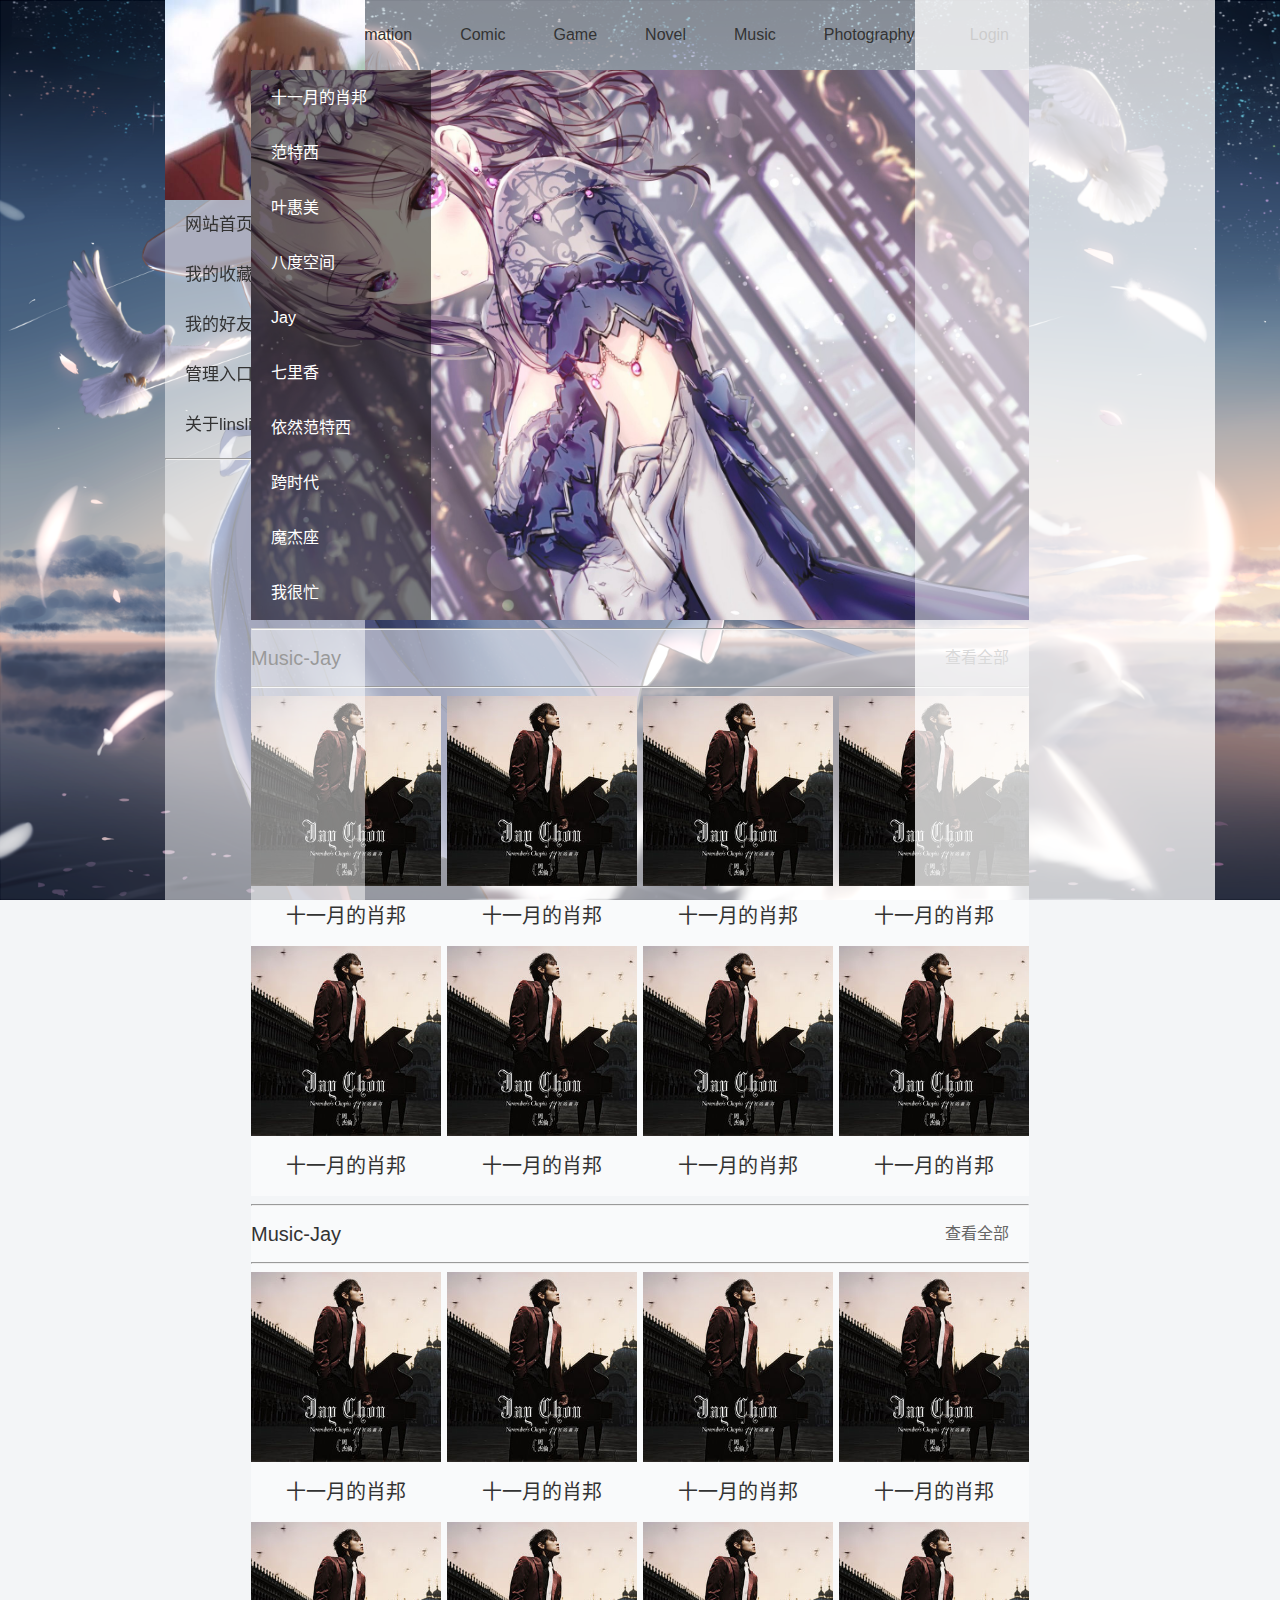
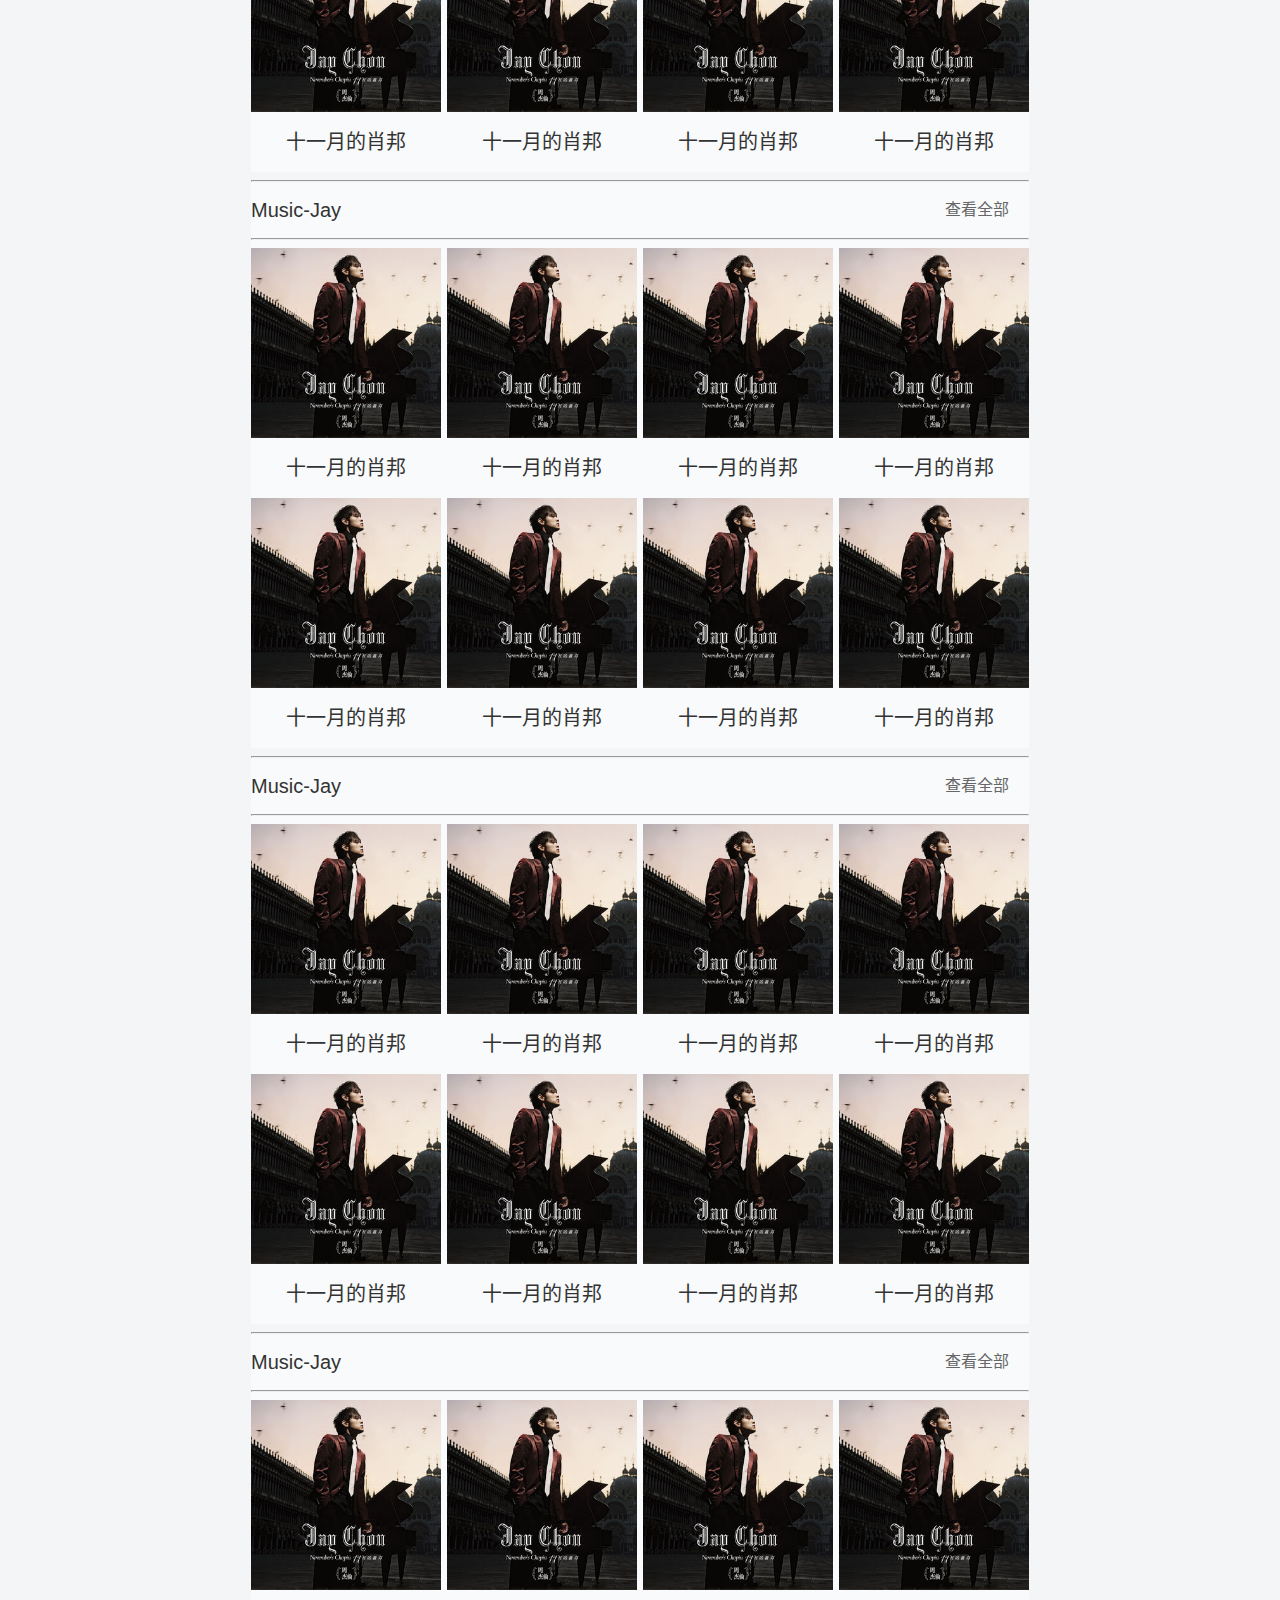
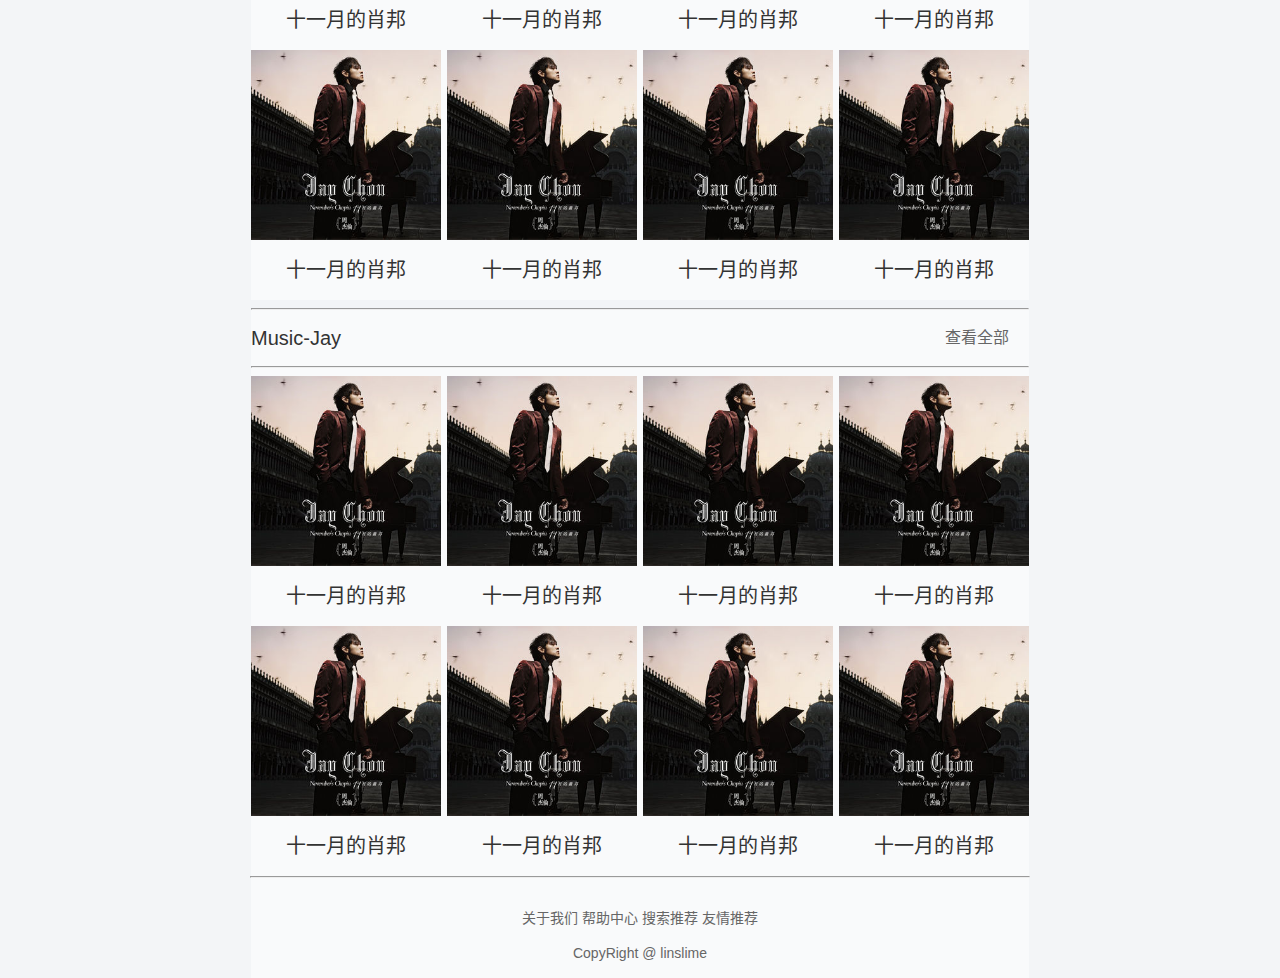
<file: index.html>
<!DOCTYPE html>
<html lang="zh-CN">
<head>
    <meta charset="UTF-8">
    <meta http-equiv="X-UA-Compatible" content="IE=edge">
    <meta name="viewport" content="width=device-width, initial-scale=1.0">
    <title>SPARKLE</title>
    <meta name="description" content="linslime的个人主页">
    <meta name="keywords" content="ACGN">
    <link rel="shortcut icon" href="favicon.ico" type="image/x-icon">
    <link rel="stylesheet" href="./css/base.css">
    <link rel="stylesheet" href="./css/common.css">
    <link rel="stylesheet" href="./css/index.css">
    
        
</head>
<body>
    <!-- 头部文件 -->
    <header>
        <!-- 主导航模块 -->
        <div class="SPARKLE-main-nav container" >
           <!-- 导航  -->
            <nav class="fl">
                <ul>
                    <li><a href="./index.html">首页</a></li>
                    <li><a href="javascript:;">Animation</a></li>
                    <li><a href="javascript:;">Comic</a></li>
                    <li><a href="javascript:;">Game</a></li>
                    <li><a href="./novel.html">Novel</a></li>
                    <li><a href="javascript:;">Music</a></li>
                    <li><a href="javascript:;">Photography</a></li>
                </ul>
                
            </nav>
            <div class="shortcut fr">
                <a href="./Login.html">Login</a>
            </div>
        </div>
        <div class="SPARKLE-left-nav">
            <div class="logo">
                <img src="./images/logo.jpg" alt="">
            </div>
            
            <nav>
                <ul>
                    <li><a href="./index.html">网站首页</a></li>
                    <li><a href="#">我的收藏</a></li>
                    <li><a href="#">我的好友</a></li>
                    <li><a href="#">管理入口</a></li>
                    <li><a href="./linslime.html">关于linslime</a></li>
                </ul>
            </nav>
            <hr>
        </div>
        <!-- 网站右侧栏 -->
        <div class="SPARKLE-right">

        </div>
    </header> 
    <!-- 网站入口 -->
    <div class="SPARKLE-entry container">
        <div class="container">
            <!-- 轮播图 -->
            <ul class="banner">
                <li>
                    <a href="#">
                        <img src="./images/banner.jpg" alt="" >
                    </a>
                </li>
            </ul>

            <!-- 模块分类侧边栏 -->
            <aside class="category">
                <ul>
                    <li><a href="#">十一月的肖邦</a></li>
                    <li><a href="#">范特西</a></li>
                    <li><a href="#">叶惠美</a></li>
                    <li><a href="#">八度空间</a></li>
                    <li><a href="#">Jay</a></li>
                    <li><a href="#">七里香</a></li>
                    <li><a href="#">依然范特西</a></li>
                    <li><a href="#">跨时代</a></li>
                    <li><a href="#">魔杰座</a></li>
                    <li><a href="#">我很忙</a></li>
                </ul>
            </aside>
        </div>
    </div>
    <!-- 网站右侧栏 -->
    <div class="SPARKLE-right">

    </div>
    <!-- Music模块 -->
    <div class="SPARKLE-Music-Jay container">
        <hr>
        <!-- Music模块的头部 -->
        <div class="music-hd">
            <!-- 左边的h2 -->
            <h2 class = "fl">
                Music-Jay
            </h2>
            <!-- 右侧的a -->
            <a href="#" class = "fr">查看全部</a>
        </div>

        <hr>
        
        <!-- Music模块的列表 -->
        <ul class="music-list">
            <li>
                <a href="#">
                    <img src="./images/image_1.jpg" alt="">
                    <h3>十一月的肖邦</h3>
                </a>
            </li>
            <li>
                <a href="#">
                    <img src="./images/image_1.jpg" alt="">
                    <h3>十一月的肖邦</h3>
                </a>
            </li>
            <li>
                <a href="#">
                    <img src="./images/image_1.jpg" alt="">
                    <h3>十一月的肖邦</h3>
                </a>
            </li>
            <li>
                <a href="#">
                    <img src="./images/image_1.jpg" alt="">
                    <h3>十一月的肖邦</h3>
                </a>
            </li>
        </ul>
        <ul class="music-list">
            <li>
                <a href="#">
                    <img src="./images/image_1.jpg" alt="">
                    <h3>十一月的肖邦</h3>
                </a>
            </li>
            <li>
                <a href="#">
                    <img src="./images/image_1.jpg" alt="">
                    <h3>十一月的肖邦</h3>
                </a>
            </li>
            <li>
                <a href="#">
                    <img src="./images/image_1.jpg" alt="">
                    <h3>十一月的肖邦</h3>
                </a>
            </li>
            <li>
                <a href="#">
                    <img src="./images/image_1.jpg" alt="">
                    <h3>十一月的肖邦</h3>
                </a>
            </li>
        </ul>
    </div>
    <div class="SPARKLE-Music-Jay container">
        <hr>
        <!-- Music模块的头部 -->
        <div class="music-hd">
            <!-- 左边的h2 -->
            <h2 class = "fl">
                Music-Jay
            </h2>
            <!-- 右侧的a -->
            <a href="#" class = "fr">查看全部</a>
        </div>

        <hr>
        
        <!-- Music模块的列表 -->
        <ul class="music-list">
            <li>
                <a href="#">
                    <img src="./images/image_1.jpg" alt="">
                    <h3>十一月的肖邦</h3>
                </a>
            </li>
            <li>
                <a href="#">
                    <img src="./images/image_1.jpg" alt="">
                    <h3>十一月的肖邦</h3>
                </a>
            </li>
            <li>
                <a href="#">
                    <img src="./images/image_1.jpg" alt="">
                    <h3>十一月的肖邦</h3>
                </a>
            </li>
            <li>
                <a href="#">
                    <img src="./images/image_1.jpg" alt="">
                    <h3>十一月的肖邦</h3>
                </a>
            </li>
        </ul>
        <ul class="music-list">
            <li>
                <a href="#">
                    <img src="./images/image_1.jpg" alt="">
                    <h3>十一月的肖邦</h3>
                </a>
            </li>
            <li>
                <a href="#">
                    <img src="./images/image_1.jpg" alt="">
                    <h3>十一月的肖邦</h3>
                </a>
            </li>
            <li>
                <a href="#">
                    <img src="./images/image_1.jpg" alt="">
                    <h3>十一月的肖邦</h3>
                </a>
            </li>
            <li>
                <a href="#">
                    <img src="./images/image_1.jpg" alt="">
                    <h3>十一月的肖邦</h3>
                </a>
            </li>
        </ul>
    </div> 
    <div class="SPARKLE-Music-Jay container">
        <hr>
        <!-- Music模块的头部 -->
        <div class="music-hd">
            <!-- 左边的h2 -->
            <h2 class = "fl">
                Music-Jay
            </h2>
            <!-- 右侧的a -->
            <a href="#" class = "fr">查看全部</a>
        </div>

        <hr>
        
        <!-- Music模块的列表 -->
        <ul class="music-list">
            <li>
                <a href="#">
                    <img src="./images/image_1.jpg" alt="">
                    <h3>十一月的肖邦</h3>
                </a>
            </li>
            <li>
                <a href="#">
                    <img src="./images/image_1.jpg" alt="">
                    <h3>十一月的肖邦</h3>
                </a>
            </li>
            <li>
                <a href="#">
                    <img src="./images/image_1.jpg" alt="">
                    <h3>十一月的肖邦</h3>
                </a>
            </li>
            <li>
                <a href="#">
                    <img src="./images/image_1.jpg" alt="">
                    <h3>十一月的肖邦</h3>
                </a>
            </li>
        </ul>
        <ul class="music-list">
            <li>
                <a href="#">
                    <img src="./images/image_1.jpg" alt="">
                    <h3>十一月的肖邦</h3>
                </a>
            </li>
            <li>
                <a href="#">
                    <img src="./images/image_1.jpg" alt="">
                    <h3>十一月的肖邦</h3>
                </a>
            </li>
            <li>
                <a href="#">
                    <img src="./images/image_1.jpg" alt="">
                    <h3>十一月的肖邦</h3>
                </a>
            </li>
            <li>
                <a href="#">
                    <img src="./images/image_1.jpg" alt="">
                    <h3>十一月的肖邦</h3>
                </a>
            </li>
        </ul>
    </div>
    <div class="SPARKLE-Music-Jay container">
        <hr>
        <!-- Music模块的头部 -->
        <div class="music-hd">
            <!-- 左边的h2 -->
            <h2 class = "fl">
                Music-Jay
            </h2>
            <!-- 右侧的a -->
            <a href="#" class = "fr">查看全部</a>
        </div>

        <hr>
        
        <!-- Music模块的列表 -->
        <ul class="music-list">
            <li>
                <a href="#">
                    <img src="./images/image_1.jpg" alt="">
                    <h3>十一月的肖邦</h3>
                </a>
            </li>
            <li>
                <a href="#">
                    <img src="./images/image_1.jpg" alt="">
                    <h3>十一月的肖邦</h3>
                </a>
            </li>
            <li>
                <a href="#">
                    <img src="./images/image_1.jpg" alt="">
                    <h3>十一月的肖邦</h3>
                </a>
            </li>
            <li>
                <a href="#">
                    <img src="./images/image_1.jpg" alt="">
                    <h3>十一月的肖邦</h3>
                </a>
            </li>
        </ul>
        <ul class="music-list">
            <li>
                <a href="#">
                    <img src="./images/image_1.jpg" alt="">
                    <h3>十一月的肖邦</h3>
                </a>
            </li>
            <li>
                <a href="#">
                    <img src="./images/image_1.jpg" alt="">
                    <h3>十一月的肖邦</h3>
                </a>
            </li>
            <li>
                <a href="#">
                    <img src="./images/image_1.jpg" alt="">
                    <h3>十一月的肖邦</h3>
                </a>
            </li>
            <li>
                <a href="#">
                    <img src="./images/image_1.jpg" alt="">
                    <h3>十一月的肖邦</h3>
                </a>
            </li>
        </ul>
    </div>
    <div class="SPARKLE-Music-Jay container">
        <hr>
        <!-- Music模块的头部 -->
        <div class="music-hd">
            <!-- 左边的h2 -->
            <h2 class = "fl">
                Music-Jay
            </h2>
            <!-- 右侧的a -->
            <a href="#" class = "fr">查看全部</a>
        </div>

        <hr>
        
        <!-- Music模块的列表 -->
        <ul class="music-list">
            <li>
                <a href="#">
                    <img src="./images/image_1.jpg" alt="">
                    <h3>十一月的肖邦</h3>
                </a>
            </li>
            <li>
                <a href="#">
                    <img src="./images/image_1.jpg" alt="">
                    <h3>十一月的肖邦</h3>
                </a>
            </li>
            <li>
                <a href="#">
                    <img src="./images/image_1.jpg" alt="">
                    <h3>十一月的肖邦</h3>
                </a>
            </li>
            <li>
                <a href="#">
                    <img src="./images/image_1.jpg" alt="">
                    <h3>十一月的肖邦</h3>
                </a>
            </li>
        </ul>
        <ul class="music-list">
            <li>
                <a href="#">
                    <img src="./images/image_1.jpg" alt="">
                    <h3>十一月的肖邦</h3>
                </a>
            </li>
            <li>
                <a href="#">
                    <img src="./images/image_1.jpg" alt="">
                    <h3>十一月的肖邦</h3>
                </a>
            </li>
            <li>
                <a href="#">
                    <img src="./images/image_1.jpg" alt="">
                    <h3>十一月的肖邦</h3>
                </a>
            </li>
            <li>
                <a href="#">
                    <img src="./images/image_1.jpg" alt="">
                    <h3>十一月的肖邦</h3>
                </a>
            </li>
        </ul>
    </div>
    <div class="SPARKLE-Music-Jay container">
        <hr>
        <!-- Music模块的头部 -->
        <div class="music-hd">
            <!-- 左边的h2 -->
            <h2 class = "fl">
                Music-Jay
            </h2>
            <!-- 右侧的a -->
            <a href="#" class = "fr">查看全部</a>
        </div>

        <hr>
        
        <!-- Music模块的列表 -->
        <ul class="music-list">
            <li>
                <a href="#">
                    <img src="./images/image_1.jpg" alt="">
                    <h3>十一月的肖邦</h3>
                </a>
            </li>
            <li>
                <a href="#">
                    <img src="./images/image_1.jpg" alt="">
                    <h3>十一月的肖邦</h3>
                </a>
            </li>
            <li>
                <a href="#">
                    <img src="./images/image_1.jpg" alt="">
                    <h3>十一月的肖邦</h3>
                </a>
            </li>
            <li>
                <a href="#">
                    <img src="./images/image_1.jpg" alt="">
                    <h3>十一月的肖邦</h3>
                </a>
            </li>
        </ul>
        <ul class="music-list">
            <li>
                <a href="#">
                    <img src="./images/image_1.jpg" alt="">
                    <h3>十一月的肖邦</h3>
                </a>
            </li>
            <li>
                <a href="#">
                    <img src="./images/image_1.jpg" alt="">
                    <h3>十一月的肖邦</h3>
                </a>
            </li>
            <li>
                <a href="#">
                    <img src="./images/image_1.jpg" alt="">
                    <h3>十一月的肖邦</h3>
                </a>
            </li>
            <li>
                <a href="#">
                    <img src="./images/image_1.jpg" alt="">
                    <h3>十一月的肖邦</h3>
                </a>
            </li>
        </ul>
    </div>
    <!-- 底部模块 -->
    <footer>
        
        <!-- 版权信息 -->
        <hr class="container">
        <div class="SPARKLE-copyright container">
            
            <div class="container">
                <p>
                    <a href="#">关于我们</a>
                    <a href="#">帮助中心</a>
                    <a href="#">搜索推荐</a>
                    <a href="#">友情推荐</a>
                </p>
                <p>CopyRight @ <a href="#">linslime</a></p>
            </div>
        </div>
    </footer>
</body>
</html>
</file>
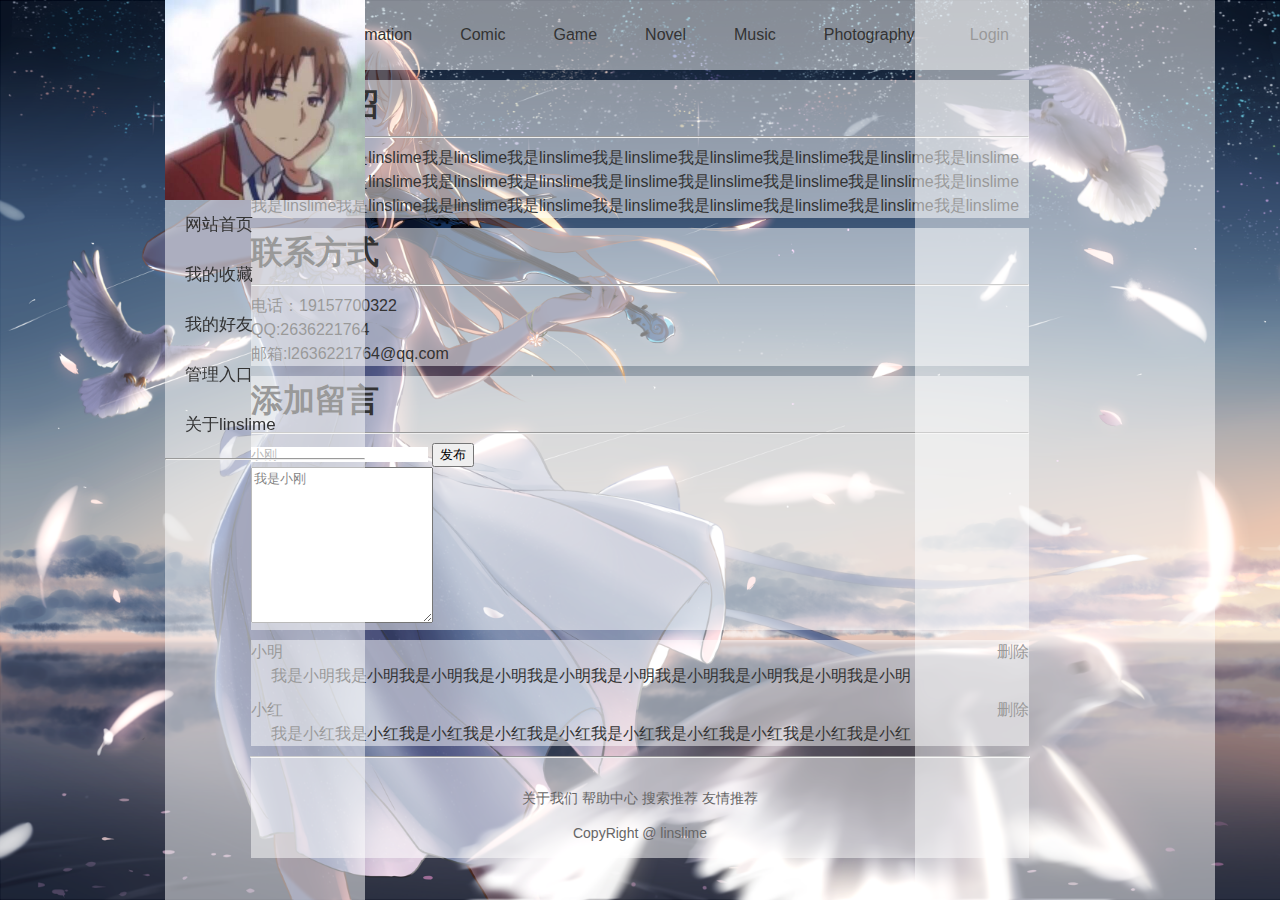
<file: linslime.html>
<!DOCTYPE html>
<html lang="en">
<head>
    <meta charset="UTF-8">
    <meta http-equiv="X-UA-Compatible" content="IE=edge">
    <meta name="viewport" content="width=device-width, initial-scale=1.0">
    <title>linslime</title>
    <meta name="description" content="linslime的个人主页">
    <meta name="keywords" content="ACGN">
    <link rel="shortcut icon" href="favicon.ico" type="image/x-icon">
    <link rel="stylesheet" href="./css/base.css">
    <link rel="stylesheet" href="./css/common.css">
    <link rel="stylesheet" href="./css/linslime.css">
</head>
<body>
     <!-- 头部文件 -->
     <header>
        <!-- 主导航模块 -->
        <div class="SPARKLE-main-nav container" >
           <!-- 导航  -->
            <nav class="fl">
                <ul>
                    <li><a href="./index.html">首页</a></li>
                    <li><a href="javascript:;">Animation</a></li>
                    <li><a href="javascript:;">Comic</a></li>
                    <li><a href="javascript:;">Game</a></li>
                    <li><a href="./novel.html">Novel</a></li>
                    <li><a href="javascript:;">Music</a></li>
                    <li><a href="javascript:;">Photography</a></li>
                </ul>
                
            </nav>
            <div class="shortcut fr">
                <a href="./Login.html">Login</a>
            </div>
        </div>
        <div class="SPARKLE-left-nav">
            <div class="logo">
                <img src="./images/logo.jpg" alt="">
            </div>
            
            <nav>
                <ul>
                    <li><a href="./index.html">网站首页</a></li>
                    <li><a href="#">我的收藏</a></li>
                    <li><a href="#">我的好友</a></li>
                    <li><a href="#">管理入口</a></li>
                    <li><a href="./linslime.html">关于linslime</a></li>
                </ul>
            </nav>
            <hr>
        </div>
        <!-- 网站右侧栏 -->
        <div class="SPARKLE-right">

        </div>
    </header> 
    <!-- <hr class="container">
    <hr class="container"> -->
     <div class = "selfintro container">
         <h1>个人介绍</h1>
         <hr>
         <p>我是linslime我是linslime我是linslime我是linslime我是linslime我是linslime我是linslime我是linslime我是linslime我是linslime我是linslime我是linslime我是linslime我是linslime我是linslime我是linslime我是linslime我是linslime我是linslime我是linslime我是linslime我是linslime我是linslime我是linslime我是linslime我是linslime我是linslime</p>
     </div>

     <div class = "contact container">
         <h1>联系方式</h1>
         <hr>
         <ul>
             <li><span>电话：</span>19157700322</li>
             <li><span>QQ:</span>2636221764</li>
             <li><span>邮箱:</span>l2636221764@qq.com</li>
         </ul>
     </div>

     <div class = "message container">
         <h1>添加留言</h1>
         <hr>
         <div  >
             <div>
                <input id = "myname" type="text"  placeholder="小刚">
                <!-- <textarea name="" id="myname" cols="10" rows="1">小刚</textarea> -->
                <button id = "messagesend">发布</button>
             </div>
            
            <!--  -->
            <textarea name="" id="text" cols="" rows="10">我是小刚</textarea>
         </div>
     </div>
     <div class = "message-board container">
         <ul class = "message-list" id = "message-list">
             <li>
                <span>小明</span>
                <a href="javascript:;">删除</a>
                <br>
                 <p>我是小明我是小明我是小明我是小明我是小明我是小明我是小明我是小明我是小明我是小明</p>
             </li>
             <li>
                <span>小红</span>
                <a href="javascript:;">删除</a>
                <br>
                 <p>我是小红我是小红我是小红我是小红我是小红我是小红我是小红我是小红我是小红我是小红</p>
             </li>
         </ul>
         <script>
             var btn = document.getElementById("messagesend");
             var text = document.getElementById('text');
             var ul = document.getElementById('message-list');
             var myname = document.getElementById('myname');
             console.log(myname);
             btn.onclick = function(){
                 if(text.value == ''){
                     alert('您没有输入内容');
                     return false;
                 }else if(myname.value == ''){
                     alert('您没有输入昵称');
                     return false;
                 }else{
                     var li = document.createElement('li');
                     var span = document.createElement('span');
                     var br=document.createElement('br');
                     var p=document.createElement('p');
                     p.innerHTML = text.value ;
                    
                     span.innerHTML = myname.value + "<a href='javascript:;'>删除</a>";
                    
                     ul.insertBefore(li,ul.children[0]);
                     li.appendChild(span);
                     li.appendChild(br);
                     li.appendChild(p);
                     var as = document.querySelectorAll('a');
                     for(var i = 0;i < as.length; i++){
                         as[i].onclick = function(){
                            ul.removeChild(li);
                         }
                     }
                 }
                 
             }
         </script>
     </div>
       <!-- 底部模块 -->
    <footer>
        
        <!-- 版权信息 -->
        <hr class="container">
        <div class="SPARKLE-copyright container">
            
            <div class="container">
                <p>
                    <a href="#">关于我们</a>
                    <a href="#">帮助中心</a>
                    <a href="#">搜索推荐</a>
                    <a href="#">友情推荐</a>
                </p>
                <p>CopyRight @ <a href="#">linslime</a></p>
            </div>
        </div>
    </footer>
</body>
</html>
</file>
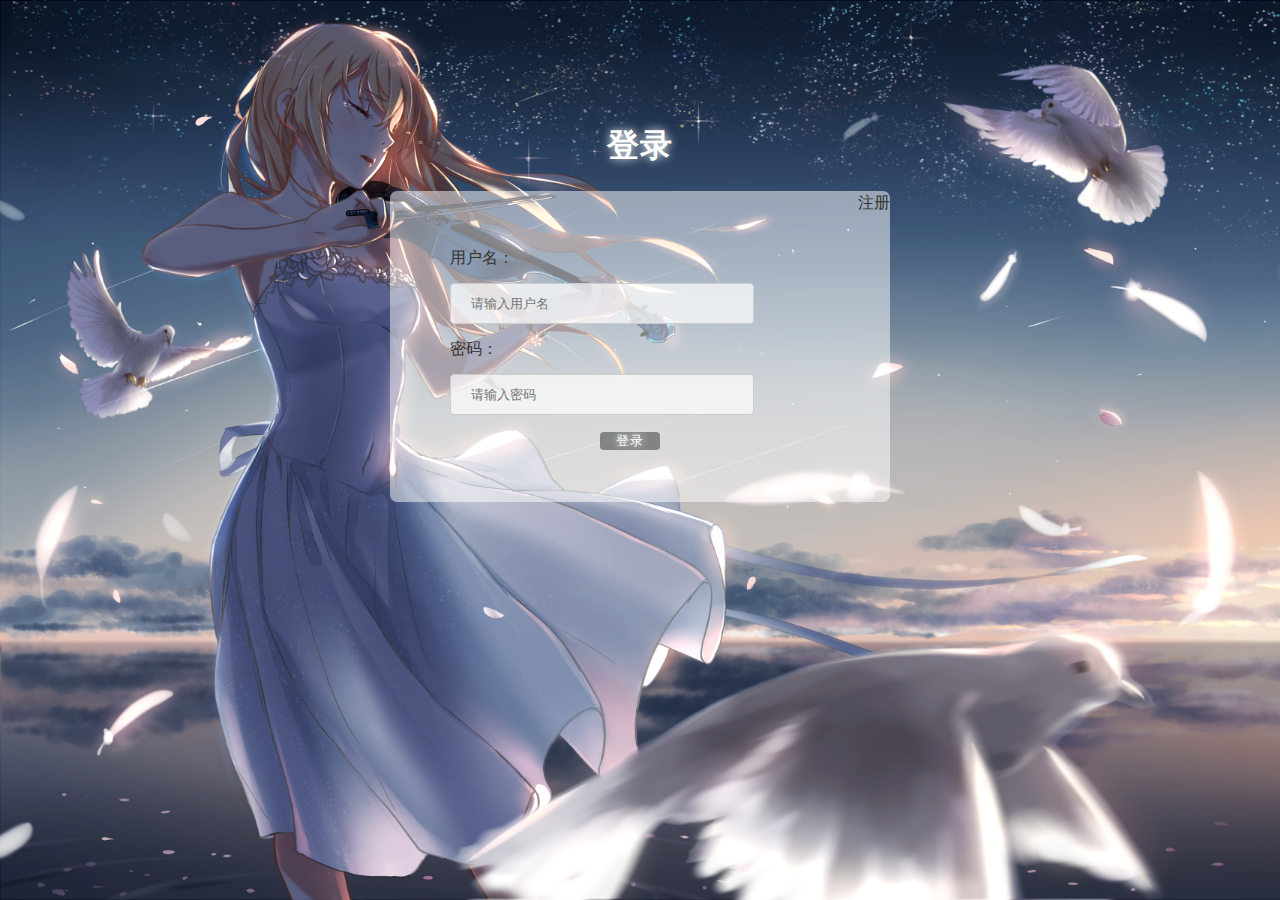
<file: Login.html>
<!DOCTYPE html>
<html lang="en">
<head>
    <meta charset="UTF-8">
    <meta http-equiv="X-UA-Compatible" content="IE=edge">
    <meta name="viewport" content="width=device-width, initial-scale=1.0">
    <title>Document</title>
    <meta name="description" content="linslime的个人主页">
    <meta name="keywords" content="ACGN">
    <link rel="shortcut icon" href="favicon.ico" type="image/x-icon">
    <link rel="stylesheet" href="./css/base.css">
    <link rel="stylesheet" href="./css/common.css">
    <link rel="stylesheet" href="./css/Login.css">
</head>
<body>
   
    <div class="register_logo dl">
          <h1 >登录</h1>
          <div class="wholebox">
            <div class = "zc"><a href="./register.html">注册</a></div>
            
            <div class="contain">
            <form name="myForm" action="./index.html" onsubmit="return validateForm()" method="post">
              <div class="gap">
              <div class="box">
              <label for="user">用户名：</label>
              </div>
              <input type="text" id="user"  placeholder="请输入用户名" >
            </div>
          
            <div class="gap">
              <div class="box">
              <label for="password">密码：</label>
            </div>
              <input type="password" id="password"  placeholder="请输入密码" >
              </div>
              <input type="submit" value="登录" name='submit' id="submit">
            </form>
          </div>
          </div>
          </div>
        
          <script>
            var body_list = document.querySelector('body');
            var inputs = document.querySelectorAll('#submit');
            var divs = body_list.querySelectorAll('.register_logo');
            for(var i = 0; i < divs.length ;i++){
                lis[i].setAttribute('index', i);
                lis[i].onclick = function(){
                  var index = this.getAttribute('index');
                  for(var i = 0; i<divs.length;i++){
                    divs[i].style.display = 'none';
                  }
                  dis[index].style.display = 'block';
                }
            }
          </script>
        <script> 
          function testClk(){ 
            var obj = document.getElementById("org"); 
            var sel = document.getElementById("country"); 
            if (sel.value == "other") { 
              var input1 = document.createElement('input');
               input1.setAttribute('type', 'text');
                input1.setAttribute('name', 'countrywrite'); 
                obj.insertBefore(input1,null);
              } }
           </script> 
        
        <script>
          function validateForm(){
          var x=document.forms["myForm"]["name"].value;
          var matches = x.match(/\d+/g);
        if (matches != null) {
            alert('输入含有数字');
            return false;
        }
          }
          </script>
</body>
</html>
</file>
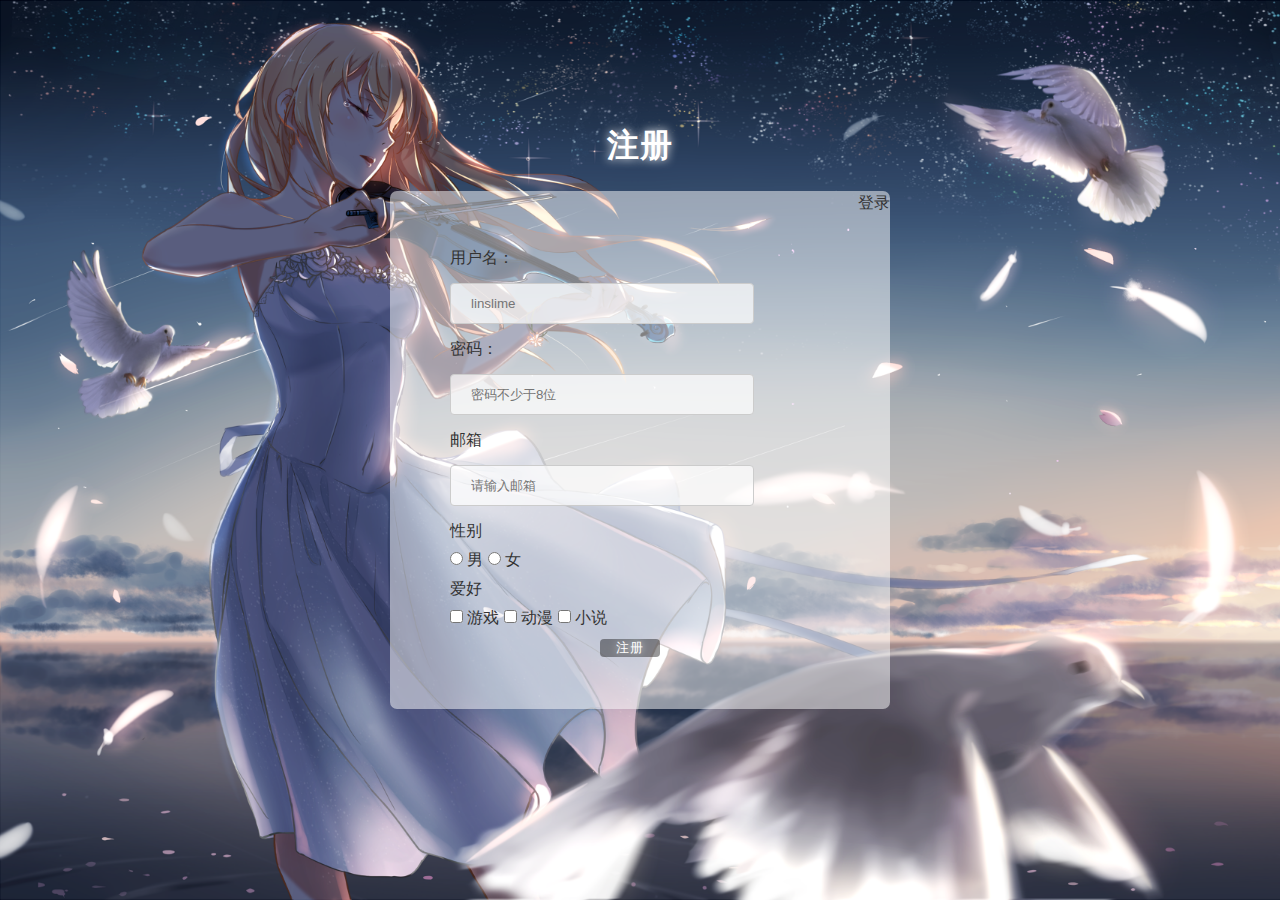
<file: register.html>
<!DOCTYPE html>
<html lang="en">
<head>
    <meta charset="UTF-8">
    <meta http-equiv="X-UA-Compatible" content="IE=edge">
    <meta name="viewport" content="width=device-width, initial-scale=1.0">
    <title>Document</title>
    <meta name="description" content="linslime的个人主页">
    <meta name="keywords" content="ACGN">
    <link rel="shortcut icon" href="favicon.ico" type="image/x-icon">
    <link rel="stylesheet" href="./css/base.css">
    <link rel="stylesheet" href="./css/common.css">
    <link rel="stylesheet" href="./css/Login.css">
</head>
<body>
    <div class="register_logo ">
        <h1 >注册</h1>
        <div class="wholebox">
            <div class = "zc"><a href="./Login.html">登录</a></div>
          <div class="contain">
          <form name="myForm"  method="post">
            <div class="gap">
            <div class="box">
            <label for="user">用户名：</label>
            </div>
            <input type="text" id="user"  placeholder="linslime" >
          </div>
        
          <div class="gap">
            <div class="box">
            <label for="password">密码：</label>
          </div>
            <input type="password" id="password"  placeholder="密码不少于8位" >
            </div>
            <div class="gap">
                <div class="box">
                <label for="user">邮箱</label>
                </div>
                <input type="email" id="user"  placeholder="请输入邮箱" >
              </div>
        
            <div class="gap">
          <div class="box">
            <laber for="sex">性别</laber>
          </div>
            <input type="radio" name="sex"  id="man1" value="1" />
              <label for="man1">男</label>
              <input type="radio" name="sex" id="man2" value="0" />
              <label for="man2">女</label>
              </div>
        
              <div class="gap">
              <div class="box">
              <label for="oeder">爱好</label>
              </div>
              <input id="a1" type="checkbox" name="love" value="a" />
              <label for="a1">游戏</label>
              <input id="b1" type="checkbox" name="love2" value="b" />
              <label for="b1">动漫</label>
              <input id="c1" type="checkbox"  name="love3" value="c"/>
              <label for="c1">小说</label>
              </div>
            <input type="submit" value="注册" name='submit' id="submit">
          </form>
        </div>
        </div>
    </div>
   
          <script>
            var body_list = document.querySelector('body');
            var inputs = document.querySelectorAll('#submit');
            var divs = body_list.querySelectorAll('.register_logo');
            for(var i = 0; i < divs.length ;i++){
                lis[i].setAttribute('index', i);
                lis[i].onclick = function(){
                  var index = this.getAttribute('index');
                  for(var i = 0; i<divs.length;i++){
                    divs[i].style.display = 'none';
                  }
                  dis[index].style.display = 'block';
                }
            }
          </script>
        <script> 
          function testClk(){ 
            var obj = document.getElementById("org"); 
            var sel = document.getElementById("country"); 
            if (sel.value == "other") { 
              var input1 = document.createElement('input');
               input1.setAttribute('type', 'text');
                input1.setAttribute('name', 'countrywrite'); 
                obj.insertBefore(input1,null);
              } }
           </script> 
        
        <script>
          function validateForm(){
          var x=document.forms["myForm"]["name"].value;
          var matches = x.match(/\d+/g);
        if (matches != null) {
            alert('输入含有数字');
            return false;
        }
          }
          </script>
</body>
</html>
</file>
<file: css/base.css>
/* 去除常见标签默认的 margin 和 padding */
body,
h1,
h2,
h3,
h4,
h5,
h6,
p,
ul,
ol,
li,
dl,
dt,
dd,
input {
  margin: 0;
  padding: 0;
}

/* 设置网页统一的字体大小、行高、字体系列相关属性 */
body {
  font: 16px/1.5 "Helvetica Neue", Helvetica, Arial, "Microsoft Yahei",
    "Hiragino Sans GB", "Heiti SC", "WenQuanYi Micro Hei", sans-serif;
  color: #333;
  /*加载背景图*/   /* 背景图不平铺 */
  background:url("../images/background.png")  no-repeat 0 0;  

  /* 让背景图基于容器大小伸缩 */
  background-size:cover;  

  /* 当内容高度大于图片高度时，背景图像的位置相对于viewport固定 */
  background-attachment:fixed;           

  /* 设置背景颜色，背景图加载过程中会显示背景色 */
  background-color:#f3f5f7;   
}

/* 去除列表默认样式 */
ul,
ol {
  list-style: none;
}

/* 去除默认的倾斜效果 */
em,
i {
  font-style: normal;
}

/* 去除a标签默认下划线，并设置默认文字颜色 */
a {
  text-decoration: none;
  color: #333;
}

/* 设置img的垂直对齐方式为居中对齐，去除img默认下间隙 */
img {
  vertical-align: middle;
}

/* 去除input默认样式 */
input {
  border: none;
  outline: none;
  color: #333;
}

/* 左浮动 */
.fl {
  float: left;
}

/* 右浮动 */
.fr {
  float: right;
}

/* 双伪元素清除法 */
.clearfix::before,
.clearfix::after {
  content: "";
  display: table;
}
.clearfix::after {
  clear: both;
}
</file>
<file: css/common.css>
/* 版新的公共类 */
.container{
    width:778px;
    margin: 0 auto;
}

/* 主导航模块：.SPARKLE-main-nav */
.SPARKLE-main-nav {
    height:70px;
    background-color: rgb(256,256,256,0.5);
}

.SPARKLE-main-nav nav{
    margin-left: 10px;
}

.SPARKLE-main-nav nav li{
    /* margin: 0 auto; */
   float:left;
   height:70px;
   margin-right: 48px;
   line-height: 70px;
}

.SPARKLE-main-nav nav a:hover {
    color: #51c4d3;
    border-bottom:1px solid #51c4d3;
    padding-bottom: 7px;
}

.SPARKLE-main-nav .shortcut{
    margin-right: 20px;
    line-height: 70px;
}

.SPARKLE-main-nav .search{
    width:172px;
    height:30px;
    margin-top:20px;
    margin-left:34px;
    /* ps */
    background-color: orange;
}

.SPARKLE-main-nav .search input{
    width:172px;
    height:30px;
    padding-left: 31px;
}
/*左侧导航栏*/
.SPARKLE-left-nav{
    position: fixed;
    top:0;
    bottom:0;
    width:200px;
    background-color:rgb(256,256,256,0.5);
    left:165px;
}
.SPARKLE-left-nav .logo{
    width:200px;
}
.SPARKLE-left-nav .logo img{
    width:200px;
}
.SPARKLE-left-nav nav li{
    height:50px;
    line-height: 50px;
    margin-left: 20px;
    font-size: 17px;
}
/* 网站右侧栏 */
.SPARKLE-right{
    position: fixed;
    top:0;
    bottom:0;
    width:300px;
    background-color:rgb(256,256,256,0.5);
    right:65px;
}
/* 宣传服务 */
.SPARKLE-service{
    height: 174px;
    background-color: #333;
}

.SPARKLE-service .container{
    width: 1393px;
    height: 173px;
    background-color: pink;
}

.SPARKLE-service .container a{
    float: left;
    width :33.33%;
    height: 173px;
    text-align: center;
    line-height: 173px;
    font-size:28px;
    color:#fff;
}

.SPARKLE-service .container a::before{
    content: '';
    display: inline-block;
    width: 58px;
    height:58px;
    margin-right: 19px;
    vertical-align: middle;
}

/* 版权信息 */
.SPARKLE-copyright{
    height: 100px;
    background-color:rgb(256,256,256,0.5);
}

.SPARKLE-copyright .container{
    height: 100px;
    padding-top:30px;
    box-sizing:border-box;
    text-align: center;
    font-size: 14px;
    color: #666;
}

.SPARKLE-copyright .container a{
    color:#666;
}

.SPARKLE-copyright .container p:first-child{
    height: 35px;
}
</file>
<file: css/index.css>
/* 网站入口：SPARKLE */
.SPARKLE-entry{
    height: 550px;
    background-color: rgb(245, 245, 245, 0.5);
}

.SPARKLE-entry .container{
    position: relative;
    height: 550px;
}

.SPARKLE-entry .container .banner img{
    height: 550px;
}

.SPARKLE-entry .container .category{
    /* 子觉父相 */
    position: absolute;
    left: 0;
    top: 0;
    width: 180px;
    height:550px;
    background-color: rgba(0,0,0,.5);
}

.SPARKLE-entry .category a{
    color:#fff;
}

.SPARKLE-entry .category li{
    height: 55px;
    padding-left: 20px;
    line-height:55px;
}

.SPARKLE-entry .category li:hover{
    background-color: #51c4d3;
}

.SPARKLE-Music-Jay {
    
    height: (40 + 250 * 1)px;
    background-color: rgb(256,256,256,0.5);
}

.SPARKLE-Music-Jay .music-hd{
    height: 40px;
    line-height: 40px;
}

.SPARKLE-Music-Jay .music-hd h2{
    height: 40px;
    font-size: 20px;
    font-weight: 400;
}


.SPARKLE-Music-Jay .music-hd a{
    color:#666;
    height: 40px;
}

.SPARKLE-Music-Jay .music-hd a::after{
    content:'';
    display: inline-block;
    width:7px;
    height:13px;
    margin-left: 13px;
    vertical-align: middle;
}

.SPARKLE-Music-Jay .music-list{
    height: 250px;
    text-align: center;
    display: block;
}

.SPARKLE-Music-Jay .music-list li{
    float:left;
    width:190px;
    height:250px;
    margin-right:6px;
}

.SPARKLE-Music-Jay .music-list li:last-child{
    margin-right:0;
}

.SPARKLE-Music-Jay .music-list li img{
    width: 100%;
}

.SPARKLE-Music-Jay .music-list li h3{
    height:30px;
    /* margin-top:22px; */
    font-size:20px;
    font-weight:400;
    line-height: 60px;
}

.SPARKLE-Music-Jay .music-list li p{
    /* color:#9a3e1f; */
    font-size:23px;
}

.SPARKLE-Music-Jay .music-list li span{
    font-size:17px;
}
</file>
<file: css/linslime.css>
.selfintro{
    margin-top: 10px;
    background-color: rgb(256,256,256,0.5);
}

.contact{
    margin-top: 10px;
    background-color: rgb(256,256,256,0.5);
}

.message{
    margin-top: 10px;
    background-color: rgb(256,256,256,0.5);
}

.message-board{
    margin-top: 10px;
    background-color: rgb(256,256,256,0.5);
}

.message-board .message-list li p{
    margin-left: 20px;
}

.message-board .message-list li{
    margin-bottom: 10px;
}

.message-board .message-list li a{
    float:right;
}
</file>
<file: css/Login.css>
input[type=text],select {
    width: 80%;
  padding: 12px 20px;
  margin: 8px 0;
  display: inline-block;
  border: 1px solid #ccc;
  border-radius: 4px;
  box-sizing: border-box;
  background-color: rgba(255,255,255,0.7);
}
input[type=password],select {
    width: 80%;
  padding: 12px 20px;
  margin: 8px 0;
  display: inline-block;
  border: 1px solid #ccc;
  border-radius: 4px;
  box-sizing: border-box;
  background-color: rgba(255,255,255,0.7);
}
input[type=email],select {
    width: 80%;
    padding: 12px 20px;
    margin: 8px 0;
    display: inline-block;
    border: 1px solid #ccc;
    border-radius: 4px;
    box-sizing: border-box;
    background-color: rgba(255,255,255,0.7);
  }
  input[type=submit] { 
  width: 15%;
  background-color: rgba(0, 0, 0, 0.4);
  color: #fff;
    text-shadow: 0 0 10px;
    letter-spacing: 1px;
    text-align: center;
  margin-left:40%;
  border: none;
  border-radius: 4px;
  cursor: pointer;
  
}
input[type=submit]:hover {
  background-color:rgba(0, 0, 0, 1) ;
}
input[type=reset]:hover {
  background-color: rgba(0, 0, 0, 1);
}
div {
  display: block;
}
.box
{
    width: 80%;
  margin-bottom: 5px;
}
.wholebox
{
    background-color: rgb(256,256,256,0.5);
  width:100%;
  border-radius: 7px;
  
}
.gap
{
  margin:5px 10px;
}
.contain
{
  padding: 50px 50px;
  display: block;
}
textarea {
  width: 80%;
  height: 150px;
  padding: 12px 20px;
  box-sizing: border-box;
  border: 2px solid #ccc;
  border-radius: 4px;
  background-color: rgba(255,255,255,0.7);
  font-size: 16px;
  resize: none;
}
.register_logo
{
    position: relative;
    width:500px;
    margin:auto;
    padding-bottom:100px;
}
.register_logo h1 {
    color: #fff;
    text-shadow: 0 0 10px;
    letter-spacing: 1px;
    text-align: center;
    padding-top: 100px;
}
h1 {
    display: block;
    margin-block-start: 0.67em;
    margin-block-end: 0.67em;
    margin-inline-start: 0px;
    margin-inline-end: 0px;
    font-weight: bold;
}
.link
{
  display: block;
  color:white;
  background-color: #4CAF50;
  padding: 14px 20px;
  margin: 8px 0;
  border: none;
  border-radius: 4px;
  cursor: pointer;
  text-align: center;
}
.link:hover
{
    background-color: #45a049;
}
a {
    text-decoration: none;
}



.zc{
  
  float:right;
}
</file>
